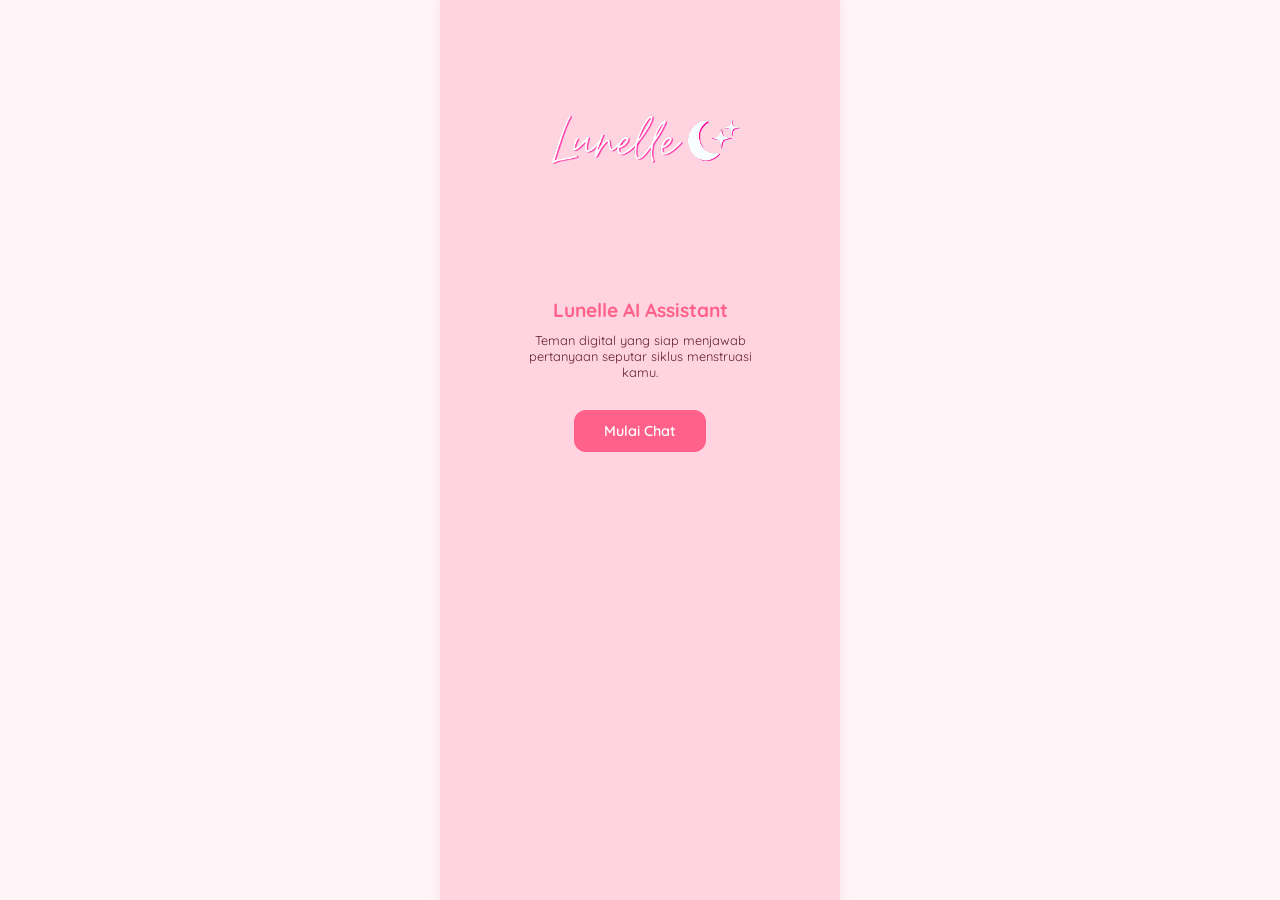
<file: index.html>
<!DOCTYPE html>
<html lang="en">
<head>
    <meta charset="UTF-8">
    <meta name="viewport" content="width=device-width, initial-scale=1.0">
    <title>Lunelle AI Assistant</title>
    <link rel="stylesheet" href="style.css">

    <link rel="preconnect" href="https://fonts.googleapis.com" />
    <link rel="preconnect" href="https://fonts.gstatic.com" crossorigin />
    <link href="https://fonts.googleapis.com/css2?family=Huninn&family=Quicksand:wght@300..700&display=swap" rel="stylesheet" />
</head>
<body>
    
    <main class="phone landing-container">

        <header class="box-header">
            <img src="assets/logo.png" alt="Lunelle Logo" class="logo">

            <h1 class="title">Lunelle AI Assistant</h1>

            <p class="subtitle">
                Teman digital yang siap menjawab pertanyaan seputar siklus menstruasi kamu.
            </p>

            <button id="open-btn" onclick="location.href='chat.html'">
                Mulai Chat
            </button>
        </header>

    </main>

</body>
</html>
</file>
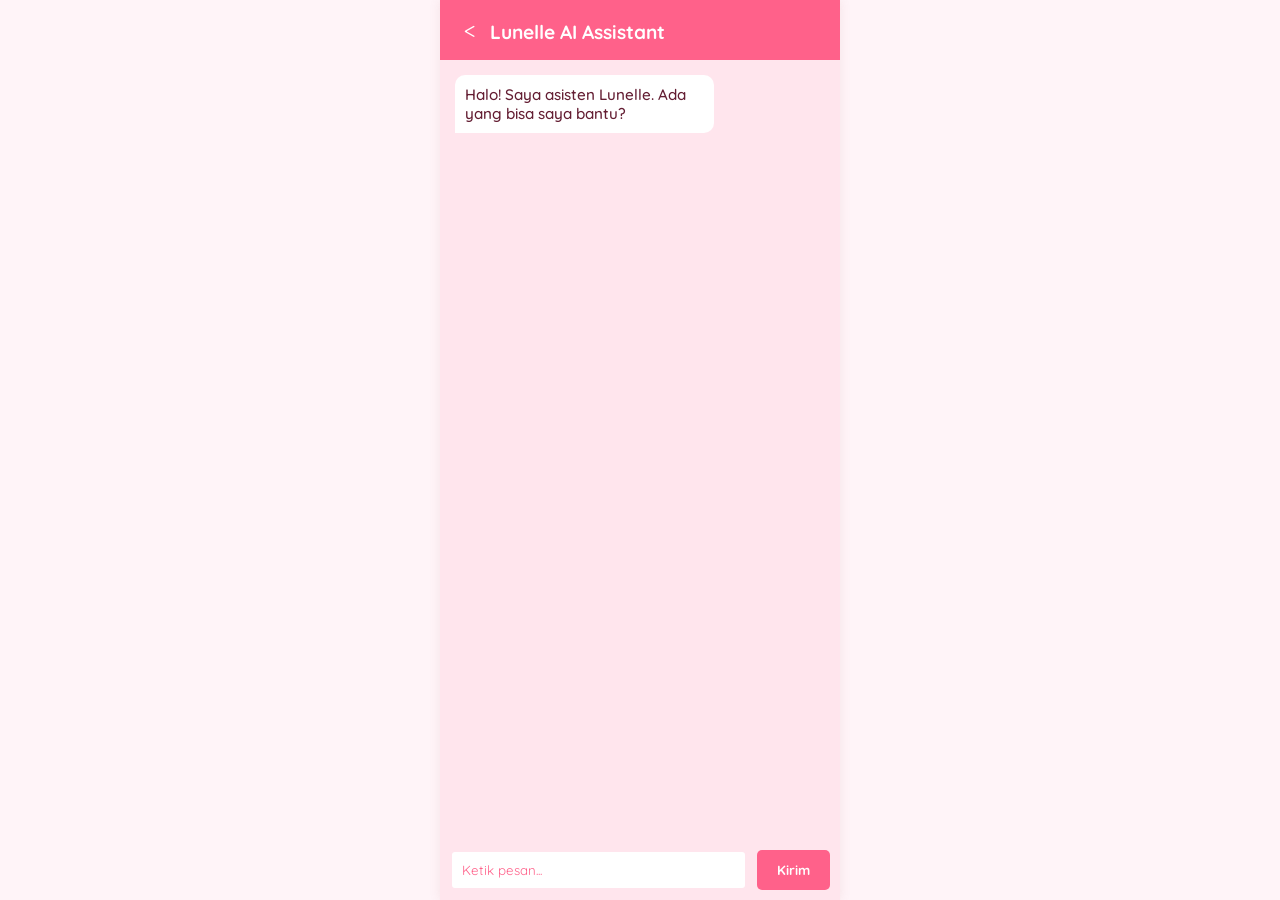
<file: chat.html>
<!DOCTYPE html>
<html lang="en">
<head>
    <meta charset="UTF-8">
    <meta name="viewport" content="width=device-width, initial-scale=1.0">
    <title>Lunelle AI Assistant</title>
    <link rel="stylesheet" href="style.css">

    <link rel="preconnect" href="https://fonts.googleapis.com" />
    <link rel="preconnect" href="https://fonts.gstatic.com" crossorigin />
    <link href="https://fonts.googleapis.com/css2?family=Huninn&family=Quicksand:wght@300..700&display=swap" rel="stylesheet" />
</head>
<body>

    <main class="phone chat-container">

        <header class="chat-header">
            <button id="back-btn" onclick="location.href='index.html'">
                <
            </button>

            Lunelle AI Assistant
        </header>

        <div id="chat-box" class="chat-box">

            <div class="message bot-message">Halo! Saya asisten Lunelle. Ada yang bisa saya bantu?</div>

        </div>

        <div class="input-area">
            <input
                type="text"
                id="user-input"
                placeholder="Ketik pesan..."
            >

            <button id="send-btn" onclick="window.sendMessage()">
                Kirim
            </button>
        </div>

    </main>

<script src="js/context.js"></script>
<script src="js/handlers.js"></script>
<script src="js/chatbot.js"></script>

</body>
</html>
</file>
<file: style.css>
* {
    margin: 0;
    padding: 0;
    box-sizing: border-box;
    text-decoration: none;
    font-family: "Quicksand", sans-serif;
}

:root {
    --white: #ffffff;
    --very-light-pink: #fff4f8;
    --light-pink: #ffe5ed;
    --primary: #FF618A;
    --primary-hover: #FF9EA0;
    --secondary: #FFD3E0;
    --black: #641e33;
    --shadow: #a7696a20;
}

@media (max-width: 600px) {
    .phone-container {
        width: 100%;
        box-shadow: none;
    }
    .logo {
        width: 0px;
    }
}

body {
    background: var(--very-light-pink);
    display: flex;
    justify-content: center;
    align-items: center;
    height: 100vh;
    overflow: hidden;
}

.phone {
    width: 400px;
    max-width: 100%;
    height: 100vh;

    display: flex;
    flex-direction: column;
    overflow: hidden;

    box-shadow: 0 0 10px var(--shadow);
}

/* ===== LANDING PAGE ===== */

.landing-container {
    justify-content: flex-start;
    align-items: center;
    padding-top: 80px;
    background: var(--secondary);
}

.box-header {
    width: 65%;
    text-align: center;
    /* margin: 0 auto;` */
}

.logo {
    width: 200px;
    margin-bottom: 80px;
}

.title {
    font-size: 1.2em;
    color: var(--primary);
    margin-bottom: 10px;
    margin-top: 10px;
}

.subtitle {
    color: var(--black);
    font-size: 0.8em;
    margin-bottom: 30px;
}

/* ===== CHAT PAGE ===== */

.chat-container {
    background: var(--light-pink);
}

.chat-header {
    padding: 15px;
    background: var(--primary);
    color: white;
    font-weight: bold;
    font-size: 1.2em;
}

.chat-box {
    flex: 1;
    min-height: 0;
    padding: 15px;
    overflow-y: auto;
    display: flex;
    flex-direction: column;
    gap: 10px;
}

.chat-box::-webkit-scrollbar {
    width: 6px;
    background: var(--shadow);
}

.message {
    margin: 0%;
    padding: 10px;
    max-width: 70%;
    width: fit-content;
    word-wrap: break-word;
    overflow-wrap: break-word;
    white-space: pre-line;

    font-weight: 550;
    font-size: 0.95em;
}

.user-message {
    align-self: flex-end;
    background: var(--primary);
    color: var(--white);
    border-radius: 10px 10px 0px 10px;
}

.bot-message {
    align-self: flex-start;
    background: var(--white);
    color: var(--black);
    border-radius: 10px 10px 10px 0px;
}

.input-area {
    display: flex;
    padding: 10px;
    border-top: 1px solid var(--light-pink);
}

.input-area input {
    flex: 1;
    padding: 10px;
}

#user-input {
    border: 2.5px solid var(--light-pink);
    border-radius: 5px;
}

#user-input::placeholder {
    color: var(--primary);
}

#user-input:focus {
    border-color: var(--secondary);
    outline: none;
}

.input-area button {
    margin-left: 10px;
    padding: 10px 20px;
}

/* ===== BUTTONS ===== */

#open-btn {
    border: none;
    outline: none;
    background: var(--primary);
    color: var(--white);

    font-size: 0.9rem;
    font-weight: 600;
    padding: 12px 30px;
    border-radius: 12px;

    cursor: pointer;
    transition: all 0.3s ease;
}

#open-btn:hover {
    background: var(--primary-hover);
    transform: translateY(-2px);
}

#open-btn:active {
    transform: translateY(0);
}

#send-btn {
    background: var(--primary);
    color: var(--white);
    border: none;
    border-radius: 5px;
    cursor: pointer;
    font-weight: bold;
}

#send-btn:hover {
    background: var(--primary-hover);
}

#back-btn {
    background: none;
    border: none;
    color: var(--white);
    font-size: 1.2em;
    cursor: pointer;
    width: 30px;
    height: 30px;
}
</file>
